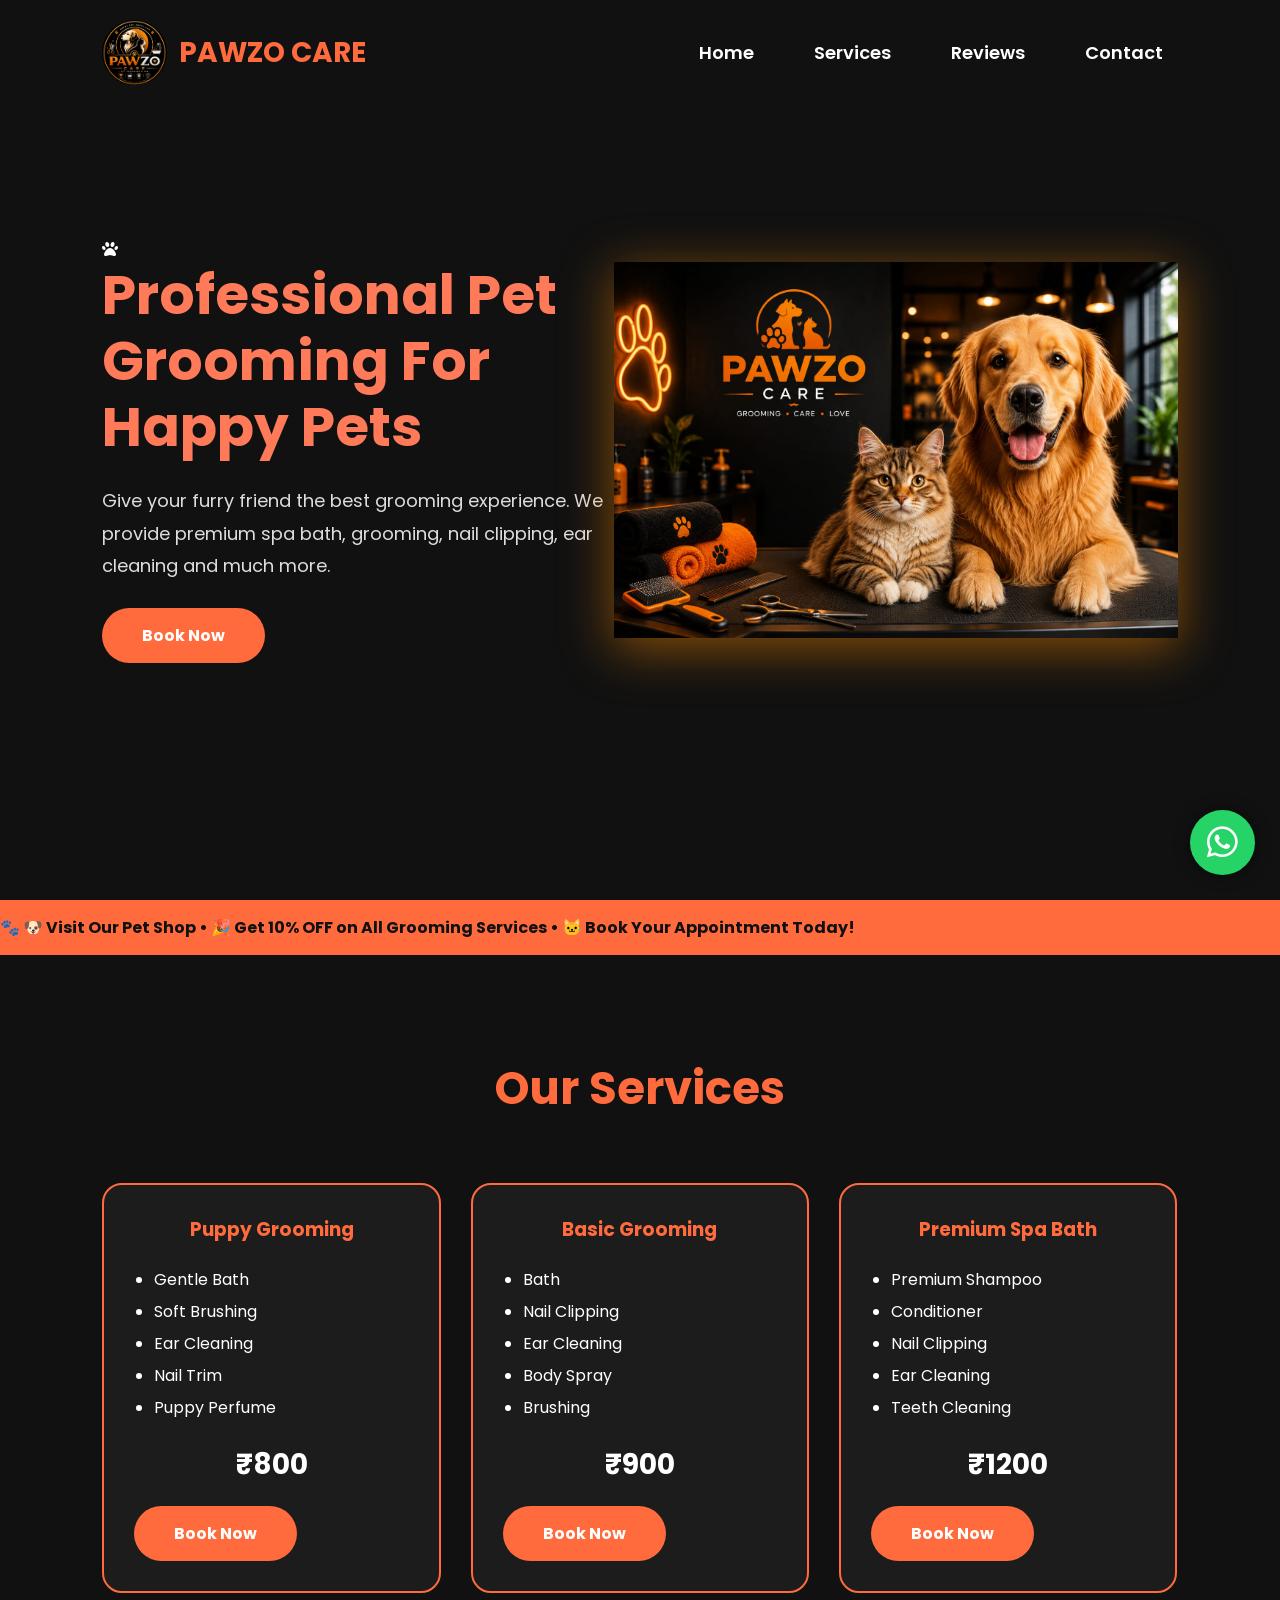
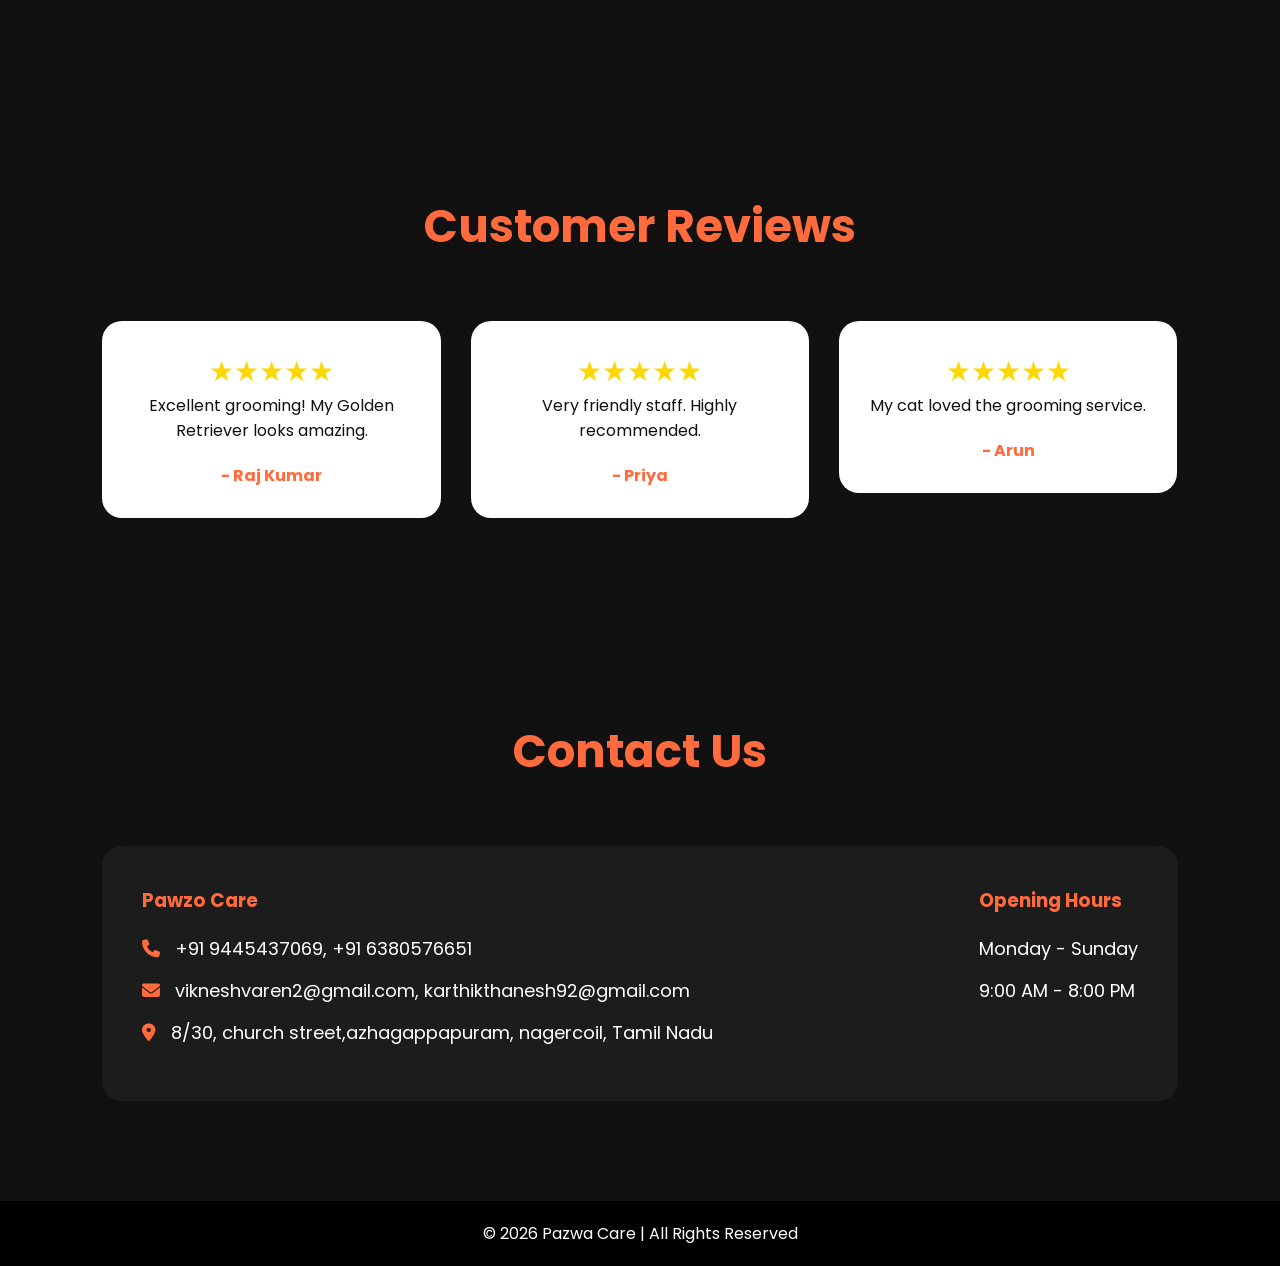
<file: index.html>
<!DOCTYPE html>
<html lang="en">
<head>
<meta charset="UTF-8">
<meta name="viewport" content="width=device-width, initial-scale=1.0">
<title>Pawzo Care | Pet Grooming</title>

<link rel="stylesheet" href="style.css">

<link rel="stylesheet" href="https://cdn.jsdelivr.net/npm/swiper@11/swiper-bundle.min.css">

<link rel="stylesheet"
href="https://cdnjs.cloudflare.com/ajax/libs/font-awesome/6.5.2/css/all.min.css">

</head>

<body>

<!-- Navbar -->

<header>

<div class="logo" onclick="location.reload();" style="cursor:pointer;">
    <img src="images/logo.jpg" alt="Pawzo Care Logo">
    <h2>PAWZO CARE</h2>
</div>

<div class="menu-btn" onclick="openMenu()">
    ☰
</div>

<nav id="sideMenu">
    <div class="close-btn" onclick="closeMenu()">✖</div>

    <a href="#home" onclick="closeMenu()"> Home</a>

    <a href="#services" onclick="closeMenu()"> Services</a>

    <a href="#reviews" onclick="closeMenu()"> Reviews</a>

    <a href="#contact" onclick="closeMenu()"> Contact</a>
</nav>
</header>

<!-- Home Section -->

<section class="hero" id="home">

<div class="hero-text">

    <i class="fa-solid fa-paw hero-paw"></i>

<h1>Professional Pet Grooming For Happy Pets</h1>

<p>

Give your furry friend the best grooming experience.

We provide premium spa bath, grooming, nail clipping,

ear cleaning and much more.

</p>

<a href="#services" class="btn">Book Now</a>

</div>

<div class="hero-image">

<img id="heroImage" src="images/image.png" alt="Pet">

</div>

</section>

<div class="announcement">
    <p>🐾  🐶 Visit Our Pet Shop • 🎉 Get 10% OFF on All Grooming Services • 🐱 Book Your Appointment Today!</p>
</div>

<!-- Services -->

<section id="services">

    <h2 class="title">Our Services</h2>

    <div class="swiper serviceSwiper">
        <div class="swiper-wrapper">

            <!-- Service 1 -->
            <div class="swiper-slide">
                <div class="card">
                    <h3>Puppy Grooming</h3>
                    <ul>
                        <li>Gentle Bath</li>
                        <li>Soft Brushing</li>
                        <li>Ear Cleaning</li>
                        <li>Nail Trim</li>
                        <li>Puppy Perfume</li>
                    </ul>
                    <h4>₹800</h4>
                    <a href="booking.html" class="btn">Book Now</a>
                </div>
            </div>
            <!-- Service 2 -->
            <div class="swiper-slide">
                <div class="card">
                    <h3>Basic Grooming</h3>
                    <ul>
                        <li>Bath</li>
                        <li>Nail Clipping</li>
                        <li>Ear Cleaning</li>
                        <li>Body Spray</li>
                        <li>Brushing</li>
                    </ul>
                    <h4>₹900</h4>
                    <a href="booking.html" class="btn">Book Now</a>
                </div>
            </div>

            <!-- Service 3 -->
            <div class="swiper-slide">
                <div class="card">
                    <h3>Premium Spa Bath</h3>
                    <ul>
                        <li>Premium Shampoo</li>
                        <li>Conditioner</li>
                        <li>Nail Clipping</li>
                        <li>Ear Cleaning</li>
                        <li>Teeth Cleaning</li>
                    </ul>
                    <h4>₹1200</h4>
                    <a href="booking.html" class="btn">Book Now</a>
                </div>
            </div>

            <!-- Service 4 -->
            <div class="swiper-slide">
                <div class="card">
                    <h3>Premium Grooming</h3>
                    <ul>
                        <li>Premium Bath</li>
                        <li>Face Trim</li>
                        <li>Paw Massage</li>
                        <li>Teeth Cleaning</li>
                        <li>Body Spray</li>
                    </ul>
                    <h4>₹1500</h4>
                    <a href="booking.html" class="btn">Book Now</a>
                </div>
            </div>

            <!-- Service 5 -->
            <div class="swiper-slide">
                <div class="card">
                    <h3>Medicated Bath</h3>
                    <ul>
                        <li>Skin Treatment</li>
                        <li>Medicated Shampoo</li>
                        <li>Conditioner</li>
                        <li>Body Dry</li>
                        <li>Brushing</li>
                    </ul>
                    <h4>₹1800</h4>
                    <a href="booking.html" class="btn">Book Now</a>
                </div>
            </div>

            <!-- Service 6 -->
            <div class="swiper-slide">
                <div class="card">
                    <h3>Luxury Full Grooming</h3>
                    <ul>
                        <li>Premium Bath</li>
                        <li>Hair Styling</li>
                        <li>Nail Clipping</li>
                        <li>Teeth Cleaning</li>
                        <li>Body Massage</li>
                    </ul>
                    <h4>₹2500</h4>
                    <a href="booking.html" class="btn">Book Now</a>
                </div>
            </div>

        </div>
    </div>

</section>

<!-- Reviews -->
 
<section id="reviews">

<h2 class="title">Customer Reviews</h2>

<div class="swiper reviewSwiper">

<div class="swiper-wrapper">

<div class="swiper-slide">
<div class="review">
<p>★★★★★</p>
<p>Excellent grooming! My Golden Retriever looks amazing.</p>
<h4>- Raj Kumar</h4>
</div>
</div>

<div class="swiper-slide">
<div class="review">
<p>★★★★★</p>
<p>Very friendly staff. Highly recommended.</p>
<h4>- Priya</h4>
</div>
</div>

<div class="swiper-slide">
<div class="review">
<p>★★★★★</p>
<p>My cat loved the grooming service.</p>
<h4>- Arun</h4>
</div>
</div>

<div class="swiper-slide">
<div class="review">
<p>★★★★★</p>
<p>Professional service and affordable price.</p>
<h4>- Karthik</h4>
</div>
</div>

<div class="swiper-slide">
<div class="review">
<p>★★★★★</p>
<p>Best pet grooming center in Nagercoil.</p>
<h4>- Meena</h4>
</div>
</div>

<div class="swiper-slide">
<div class="review">
<p>★★★★★</p>
<p>Excellent spa bath for my puppy.</p>
<h4>- Sanjay</h4>
</div>
</div>

<div class="swiper-slide">
<div class="review">
<p>★★★★★</p>
<p>Very clean place and caring staff.</p>
<h4>- Divya</h4>
</div>
</div>

<div class="swiper-slide">
<div class="review">
<p>★★★★★</p>
<p>Fantastic grooming experience.</p>
<h4>- Naveen</h4>
</div>
</div>

<div class="swiper-slide">
<div class="review">
<p>★★★★★</p>
<p>My pet smells fresh for days.</p>
<h4>- Ashwin</h4>
</div>
</div>

<div class="swiper-slide">
<div class="review">
<p>★★★★★</p>
<p>Worth every rupee. Amazing service.</p>
<h4>- Keerthi</h4>
</div>
</div>

<div class="swiper-slide">
<div class="review">
<p>★★★★★</p>
<p>Excellent haircut and nail clipping.</p>
<h4>- Suresh</h4>
</div>
</div>

<div class="swiper-slide">
<div class="review">
<p>★★★★★</p>
<p>My Labrador looks fantastic now.</p>
<h4>- Vignesh</h4>
</div>
</div>

<div class="swiper-slide">
<div class="review">
<p>★★★★★</p>
<p>Very polite staff and fast service.</p>
<h4>- Harini</h4>
</div>
</div>

<div class="swiper-slide">
<div class="review">
<p>★★★★★</p>
<p>Best grooming for dogs and cats.</p>
<h4>- Akash</h4>
</div>
</div>

<div class="swiper-slide">
<div class="review">
<p>★★★★★</p>
<p>My Persian cat looks beautiful.</p>
<h4>- Swetha</h4>
</div>
</div>

<div class="swiper-slide">
<div class="review">
<p>★★★★★</p>
<p>Clean environment and premium products.</p>
<h4>- Bala</h4>
</div>
</div>

<div class="swiper-slide">
<div class="review">
<p>★★★★★</p>
<p>Very happy with the grooming quality.</p>
<h4>- Mohan</h4>
</div>
</div>

<div class="swiper-slide">
<div class="review">
<p>★★★★★</p>
<p>Excellent customer support.</p>
<h4>- Ajith</h4>
</div>
</div>

<div class="swiper-slide">
<div class="review">
<p>★★★★★</p>
<p>Highly recommended for every pet owner.</p>
<h4>- Deepa</h4>
</div>
</div>

<div class="swiper-slide">
<div class="review">
<p>★★★★★</p>
<p>PAWZO CARE is the best pet grooming center.</p>
<h4>- Rahul</h4>
</div>
</div>

</div>

</div>

</section>

<!-- Contact -->

<section id="contact">

<h2 class="title">Contact Us</h2>

<div class="contact">

<div>

<h3>Pawzo Care</h3>

<p><i class="fa-solid fa-phone"></i> +91 9445437069, +91 6380576651</p>

<p><i class="fa-solid fa-envelope"></i> vikneshvaren2@gmail.com, karthikthanesh92@gmail.com</p>

<p>

<i class="fa-solid fa-location-dot"></i>

8/30, church street,azhagappapuram, nagercoil, 

Tamil Nadu

</p>

</div>

<div>

<h3>Opening Hours</h3>

<p>Monday - Sunday</p>

<p>9:00 AM - 8:00 PM</p>

</div>

</div>

</section>

<!-- Footer -->

<footer>

<p>

© 2026 Pazwa Care | All Rights Reserved

</p>

</footer>

<!-- WhatsApp -->

<a href="booking.html" class="whatsapp">
    <i class="fa-brands fa-whatsapp"></i>
</a>
<script src="https://cdn.jsdelivr.net/npm/swiper@11/swiper-bundle.min.js"></script>
<script src="script.js"></script>

</body>

</html>
</file>
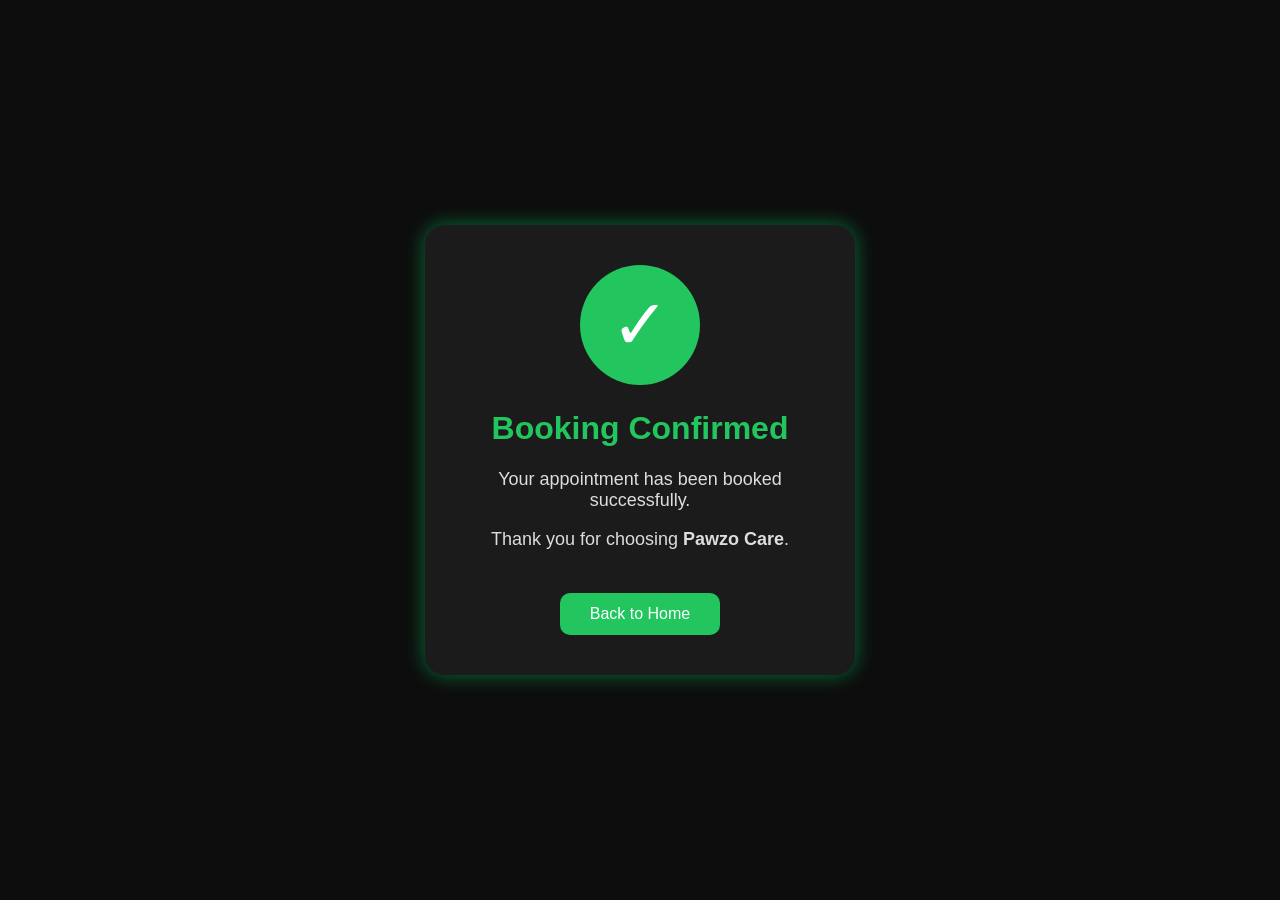
<file: success.html>
<!DOCTYPE html>
<html lang="en">
<head>
<meta charset="UTF-8">
<meta name="viewport" content="width=device-width, initial-scale=1.0">
<title>Booking Confirmed</title>

<style>
body{
    margin:0;
    font-family:Arial,sans-serif;
    background:#0d0d0d;
    display:flex;
    justify-content:center;
    align-items:center;
    height:100vh;
}

.box{
    background:#1b1b1b;
    padding:40px;
    border-radius:20px;
    text-align:center;
    width:350px;
    box-shadow:0 0 20px rgba(0,255,120,.4);
}

.tick{
    width:120px;
    height:120px;
    background:#22c55e;
    color:white;
    border-radius:50%;
    font-size:70px;
    display:flex;
    justify-content:center;
    align-items:center;
    margin:auto;
}

h1{
    color:#22c55e;
    margin-top:25px;
}

p{
    color:#ddd;
    font-size:18px;
}

a{
    display:inline-block;
    margin-top:25px;
    text-decoration:none;
    background:#22c55e;
    color:white;
    padding:12px 30px;
    border-radius:10px;
}
</style>

</head>

<body>

<div class="box">

<div class="tick">✓</div>

<h1>Booking Confirmed</h1>

<p>Your appointment has been booked successfully.</p>

<p>Thank you for choosing <b>Pawzo Care</b>.</p>

<a href="index.html">Back to Home</a>

</div>
<script>
const url = localStorage.getItem("whatsappURL");

setTimeout(() => {
    if (url) {
        localStorage.removeItem("whatsappURL");
        window.location.href = url;
    }
}, 2000);
</script>
</body>
</html>
</file>
<file: style.css>
/* Google Font */
@import url('https://fonts.googleapis.com/css2?family=Poppins:wght@300;400;500;600;700&display=swap');

*{
    margin:0;
    padding:0;
    box-sizing:border-box;
    font-family:'Poppins',sans-serif;
    scroll-behavior:smooth;
}

body{
    background:#111;
    color:#fff;
}

/* Navbar */

header{
    width:100%;
    display:flex;
    justify-content:space-between;
    align-items:center;
    padding:20px 8%;
    background:#111;
    position:fixed;
    top:0;
    left:0;
    z-index:1000;
    box-shadow:0 2px 10px rgba(0,0,0,.5);
}

#sideMenu{
    display:flex;
    gap:35px;
    align-items:center;
}

#sideMenu a{
    color:white;
    text-decoration:none;
    font-size:20px;
    font-weight:600;
}

#sideMenu a:hover{
    color:#ff6b3d;
}

/* Logo */

.logo{
    display:flex;
    align-items:center;
    gap:12px;
}

.logo img{
    width:65px;
    height:65px;
    object-fit:cover;
    border-radius:50%;
}

.logo h2{
    color:#ff6b3d;
    font-size:28px;
    font-weight:700;
    margin:0;
}
/* Home */

.hero{
    min-height:100vh;
    display:flex;
    justify-content:space-between;
    align-items:center;
    padding:120px 8%;
}

.hero-text{
    width:50%;
}

.hero-text h1{
    font-size:55px;
    color:#ff7a59;
    line-height:1.2;
}

.hero-text p{
    margin:25px 0;
    color:#ddd;
    font-size:18px;
    line-height:1.8;
}

.btn{
    display:inline-block;
    background:#ff6b3d;
    color:white;
    padding:15px 40px;
    border-radius:40px;
    text-decoration:none;
    font-weight:bold;
    transition:.4s;
}

.btn:hover{
    background:white;
    color:#ff6b3d;
}

.hero-image{
    width:55%;
    display:flex;
    justify-content:center;
    align-items:center;
}

.hero-image img{
    width:100%;
    max-width:700px;
    height:auto;
    animation:float 4s infinite;
    filter:drop-shadow(0 10px 25px rgba(255,140,0,0.5));
}
@keyframes float{
    0%{transform:translateY(0);}
    50%{transform:translateY(-15px);}
    100%{transform:translateY(0);}
}

/* Section Title */

.title{
    text-align:center;
    font-size:45px;
    color:#ff6b3d;
    margin-bottom:60px;
}

/* Services */

#services{
    padding:100px 8%;
}

.cards{
    display:grid;
    grid-template-columns:repeat(auto-fit,minmax(280px,1fr));
    gap:30px;
    width: 100%;
}

.card{
    background:#1c1c1c;
    border-radius:20px;
    padding:30px;
    transition:.4s;
    border:2px solid #ff6b3d;
}

.card:hover{
    transform:translateY(-10px);
    box-shadow:0 0 20px rgba(255,107,61,.5);
}

.card h3{
    color:#ff6b3d;
    text-align:center;
    margin-bottom:20px;
}

.card ul{
    margin-left:20px;
    line-height:2;
}

.card h4{
    margin:20px 0;
    text-align:center;
    font-size:28px;
}

.card button{
    width:100%;
    padding:14px;
    border:none;
    border-radius:30px;
    background:#ff6b3d;
    color:white;
    font-size:18px;
    cursor:pointer;
}

.card button:hover{
    background:white;
    color:#ff6b3d;
}

/* Reviews */

#reviews{
    padding:100px 8%;
}

.review-box{
    display:grid;
    grid-template-columns:repeat(auto-fit,minmax(280px,1fr));
    gap:30px;
}

.review{
    background:#fff;
    color:#111;
    padding:30px;
    border-radius:20px;
    text-align:center;
}

.review p:first-child{
    color:gold;
    font-size:28px;
}

.review h4{
    margin-top:20px;
    color:#ff6b3d;
}

/* Contact */

#contact{
    padding:100px 8%;
}

.contact{
    display:flex;
    justify-content:space-between;
    flex-wrap:wrap;
    gap:40px;
    background:#1c1c1c;
    padding:40px;
    border-radius:20px;
}

.contact h3{
    color:#ff6b3d;
    margin-bottom:20px;
}

.contact p{
    margin:15px 0;
    font-size:18px;
}

.contact i{
    color:#ff6b3d;
    margin-right:10px;
}

/* Footer */

footer{
    background:#000;
    text-align:center;
    padding:20px;
}

/* WhatsApp */

.whatsapp{
    position:fixed;
    bottom:25px;
    right:25px;
    width:65px;
    height:65px;
    background:#25D366;
    border-radius:50%;
    display:flex;
    justify-content:center;
    align-items:center;
    color:white;
    font-size:35px;
    text-decoration:none;
    box-shadow:0 0 15px rgba(0,0,0,.5);
    transition:.3s;
}
@keyframes whatsappPulse{
    0%{
        transform:scale(1);
    }
    50%{
        transform:scale(0.85);
    }
    100%{
        transform:scale(1);
    }
}

.whatsapp:hover{
    transform:scale(1.15);
}
.announcement{
    width:100%;
    overflow:hidden;
    background:#ff6b3d;
    padding:15px 0;
}

.announcement p{
    white-space:nowrap;
    display:inline-block;
    color:#111;
    font-size:16px;
    font-weight:bold;
    animation:ticker 30s linear infinite;
}

@keyframes ticker{
    0%{
        transform:translateX(100vw);
    }
    100%{
        transform:translateX(-100%);
    }
}

/* Desktop */

.menu-btn{
    display: none;
}

#sideMenu{
    position: static;
    width: auto;
    height: auto;
    background: transparent;
    padding: 0;
    right: 0;
    display: flex;
    align-items: center;
}

#sideMenu a{
    display: inline-block;
    padding: 0 15px;
    font-size: 18px;
}

.close-btn{
    display: none;
}

/* Mobile */

@media (max-width:768px){

.menu-btn{
    display:block;
}

#sideMenu{
    position: fixed;
    top:0;
    right:-260px;
    width:250px;
    height:100%;
    background:#111;
    display:block;
    padding-top:80px;
    transition:.4s;
}

#sideMenu a{
    display:block;
    padding:18px 25px;
}

.close-btn{
    display:block;
}

.hero{
    flex-direction:column;
    padding:120px 20px 50px;
    text-align:center;
}

.hero-text,
.hero-image{
    width:100%;
}
.menu-btn{
    display:block;
}

#sideMenu{
    position:fixed;
    top:0;
    right:-260px;
    width:250px;
    height:100%;
    background:#111;
    transition:0.4s;
    z-index:9999;
}

.close-btn{
    display:block;
}
}
.menu-icon{
    font-size:35px;
    color:#ff6b3d;
    cursor:pointer;
}

#menu{
    display:none;
    position:absolute;
    top:80px;
    right:30px;
    background:#1c1c1c;
    border-radius:10px;
    padding:20px;
}

#menu ul{
    list-style:none;
}

#menu ul li{
    margin:15px 0;
}

#menu ul li a{
    color:white;
    text-decoration:none;
    font-size:18px;
}

#menu.show{
    display:block;
}

.reviewSwiper{
    width:100%;
    padding:20px 0 50px;
}

.swiper-slide{
    display:flex;
    justify-content:center;
}
/* ===========================
   DESKTOP MENU
=========================== */

#sideMenu{
    display:flex !important;
    align-items:center;
    gap:30px;
    position:static !important;
    width:auto;
    height:auto;
    background:transparent;
    padding:0;
}

#sideMenu a{
    color:#fff;
    text-decoration:none;
    font-size:18px;
    font-weight:600;
}

#sideMenu a:hover{
    color:#ff6b3d;
}

.menu-btn{
    display:none;
}

.close-btn{
    display:none;
}

/* ===========================
   MOBILE MENU
=========================== */

@media (max-width:768px){

    .menu-btn{
        display:block;
        font-size:30px;
        color:#ff6b3d;
    }

    #sideMenu{
        position:fixed !important;
        top:0;
        right:-260px;
        width:250px;
        height:100vh;
        background:#111;
        display:block !important;
        padding-top:80px;
        transition:.4s;
        z-index:9999;
    }

    #sideMenu a{
        display:block;
        padding:18px 25px;
    }

    .close-btn{
        display:block;
        position:absolute;
        top:20px;
        right:20px;
    }
}
</file>
